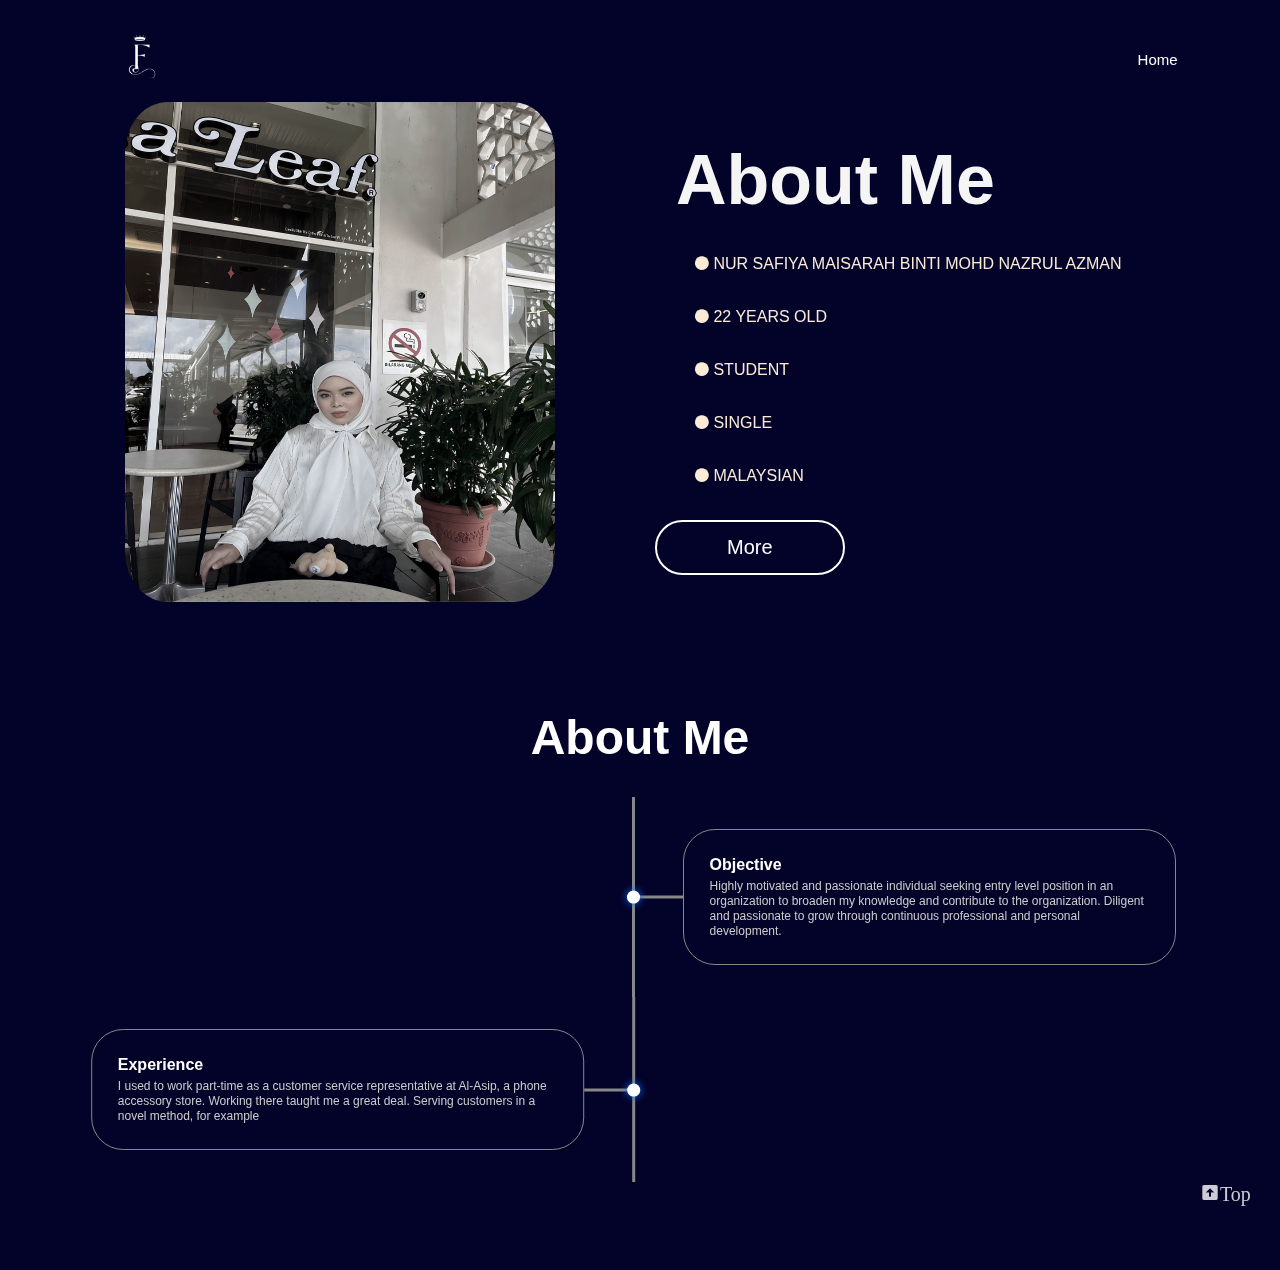
<file: aboutme.html>
<!DOCTYPE html>
<html lang="en">
    <head>
        <meta charset="UTF-8">
        <meta http-equiv="X-UA-Compatible" content="IE=edge">
        <meta name="viewport" content="width=device-width, initial-scale=1.0">
        <title>AboutMe</title>
        <link rel="stylesheet" href="Css/style.css">
    </head>
    <link rel="stylesheet" href="https://cdnjs.cloudflare.com/ajax/libs/font-awesome/4.7.0/css/font-awesome.min.css">
<body>
<!--about me-->
<link href="index.html">

<nav href="#top">
    <img src="image/f.png" class="logo">
    <ul>
        <li><a href="index.html">Home</a></li>
    </ul>
</nav>

    <section class="about">

<!-----ABout-->
        <div class="main">
            <img src="image/safiya.png">
            <div class="about-text">
                <h1>About Me</h1>
                    <p class="index">
                        <i class="fa fa-circle"></i>  NUR SAFIYA MAISARAH BINTI MOHD NAZRUL AZMAN
                    </p>
                    <p class="index">
                        <i class="fa fa-circle"></i>  22 YEARS OLD
                    </p>
                    <p class="index">
                        <i class="fa fa-circle"></i>  STUDENT
                    </p>
                    <p class="index">
                        <i class="fa fa-circle"></i>  SINGLE
                    </p>
                    <p class="index">
                        <i class="fa fa-circle"></i>  MALAYSIAN
                    </p>

                    <a href="#Explore">More</a>
            </div>
        </div>
    </section>

    <!---Experience section--->

    <a id="Explore"></a>

    <link href='https://unpkg.com/boxicons@2.1.4/css/boxicons.min.css' rel='stylesheet'>

            <div class="title">
                <h1>About Me</h1>
            </div>

            <div class="timeline">
                <div class="checkpoint">
                    <div>
                        <h2>Objective</h2>
                        <p>
                            Highly motivated and passionate individual seeking entry level position in an organization to broaden my knowledge and contribute to the organization.
                            Diligent and passionate to grow through continuous professional and personal development.
                        </p>
                    </div>
                </div>
                <div class="checkpoint">
                    <div>
                        <h2>Experience</h2>
                        <p>
                            I used to work part-time as a customer service representative at Al-Asip, a phone accessory store. Working there taught me a great deal. Serving customers in a novel method, for example
                        </p>
                    </div>
                </div>

                <div class="btn">
                    <a href="#"><i class='bx bxs-up-arrow-square'>Top</i></a>
                </div>
                
    
            </div>
                


</body>
</html>
</file>
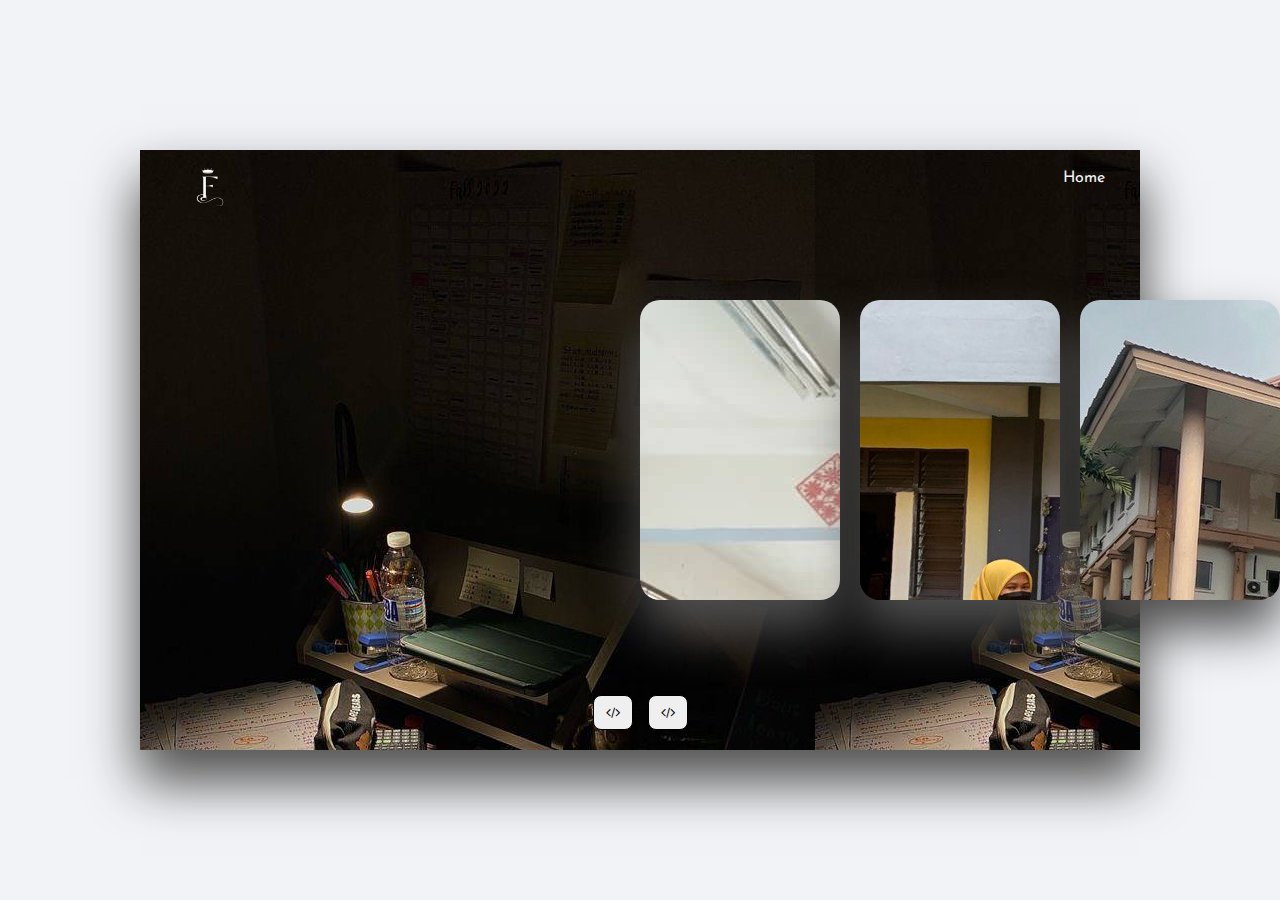
<file: My.html>
<!DOCTYPE html>
<html lang="en">
    <head>
        <meta charset="UTF-8">
        <meta http-equiv="X-UA-Compatible" content="IE=edge">
        <meta name="viewport" content="width=device-width, initial-scale=1.0">
        <title>Academic</title>
        <link rel="stylesheet" href="Css/style4.css">
        <link rel="stylesheet" href="https://cdnjs.cloudflare.com/ajax/libs/font-awesome/4.7.0/css/font-awesome.min.css">
    </head>
    <body>
        <link href="index.html">
        
        <div class="wrapper">
            <div class="slide">
                <div class="card" style="background: url(image/img2.png);">
                    <div class="content">
                        <div class="title">My Academic</div>
                        <h1 class="h1">2019 - 2025</h1>
                        <div class="decs">
                            Slide to see more   <i style="color: rgb(101, 120, 224);" class="fa fa-mortar-board"></i>
                        </div>
                    </div>
                </div>
                <div class="card" style="background: url(image/menengah.png);">
                    <div class="content1">
                        <div class="title">Sijil Pelajaran Malaysia (SPM)</div>
                        <h1 class="h1"> SMK SULTAN YAHYA PETRA (1)</h1>
                        <div class="decs"> 
                            <i class="fa fa-check-circle"> Diplome D'etudies En Langue Francaise Delf A1</i> 
                            <i class="fa fa-check-circle"> Kangaroo Math Competition 2018 Honorable Mention (Junior)</i>
                            <i class="fa fa-check-circle"> Account Club Vice President</i> 
                            <i class="fa fa-check-circle"> Kuiz pelaburan PNB 2018</i>
                            <i class="fa fa-check-circle"> Participant of Kadet Bomba Active member</i> 
                        </div>
                    </div>
                </div>
                <div class="card" style="background: url(image/stpm.png);">
                    <div class="content">
                        <div class="title">Sijil Tinggi Pelajaran Malaysia (STPM)</div>
                        <h1 class="h1"> SMK SULTAN YAHYA PETRA (2)</h1>
                        <div class="decs"> 
                            <i class="fa fa-check-circle"> Pandu Puteri Assistant Treasurer</i> 
                            <i class="fa fa-check-circle"> International E-Mathematics Genius Open Competition 2021 Certificate Participation</i>
                            <i class="fa fa-check-circle"> Kuiz Cabaran Minda sihat 2021 Participant</i> 
                            <i class="fa fa-check-circle"> Modul Celik Kewangan Bank Simpanan Negara BSN Pass</i>
                            <i class="fa fa-check-circle"> Futsal Club Active member</i> 
                        </div>
                    </div>
                </div>
                <div class="card" style="background: url(image/uni.png);">
                    <div class="content">
                        <div class="title">Bachelor of Business Administration (Hons.) Marketing</div>
                        <h1 class="h1"> UNIVERSITI TEKNOLOGI MARA (UITM) KOTA BHARU</h1>
                    </div>
                </div>
            </div>

            <div class="btns">
                <button class="prev"><i class="fa fa-code"></i></button>
                <button class="next"><i class="fa fa-code"></i></button>
            </div>
            <div class="home">
                <a href="index.html">Home</a>
            </div>
            <nav href="#top">
                <img src="image/f.png" class="logo">
            </nav>
        </div>

        <script src="script.js"></script>
    
    </body>
</html>
</file>
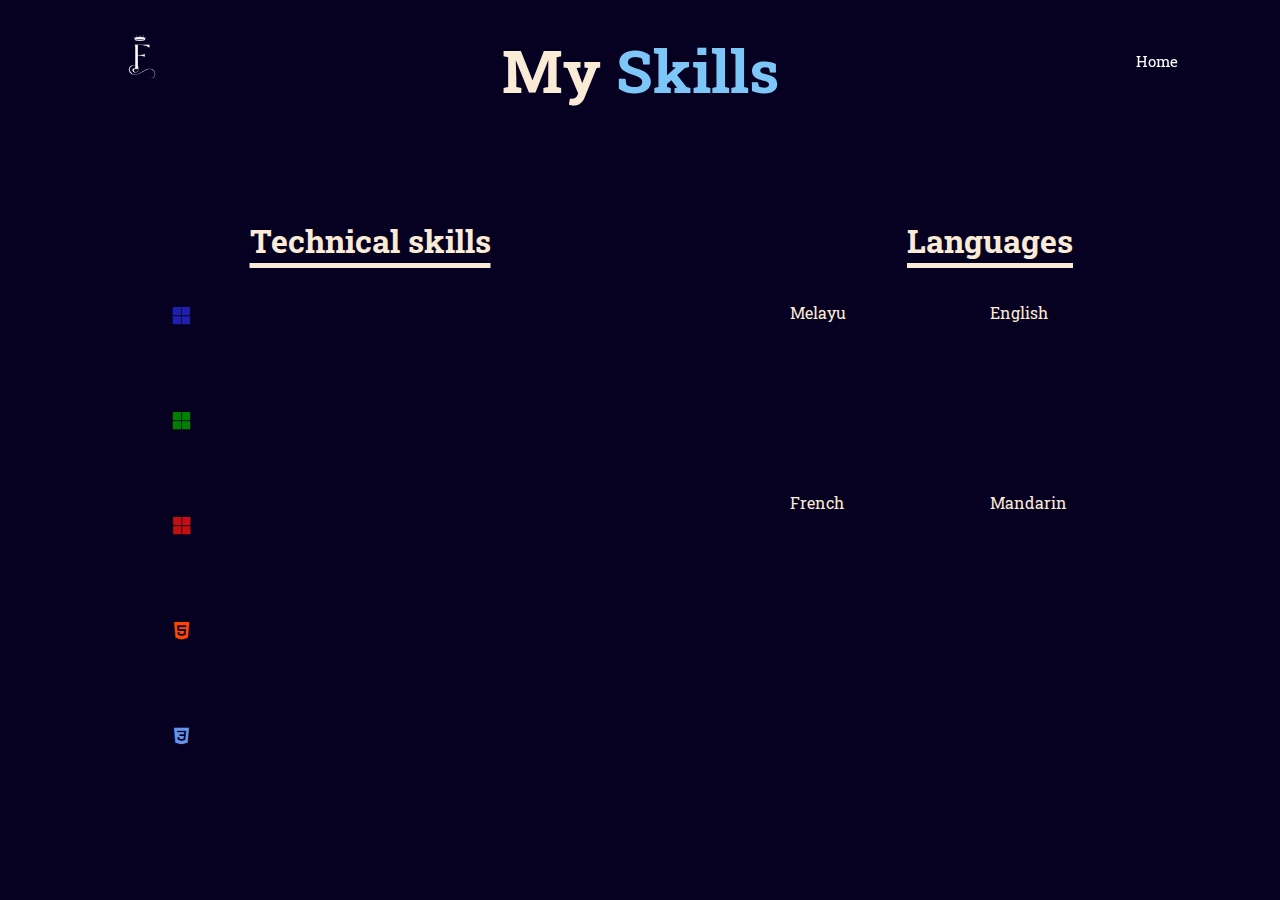
<file: skill.html>
<!DOCTYPE html>
<html lang="en">
    <head>
        <meta charset="UTF-8">
        <meta http-equiv="X-UA-Compatible" content="IE=edge">
        <meta name="viewport" content="width=device-width, initial-scale=1.0">
        <title>Myskill</title>
        <link rel="stylesheet" href="Css/style3.css">
        <link href='https://unpkg.com/boxicons@2.1.4/css/boxicons.min.css' rel='stylesheet'>
    </head>
    <body>
    <link href="index.html">
        <nav href="#top">
            <img src="image/f.png" class="logo">
            <ul>
                <li><a href="index.html">Home</a></li>
            </ul>
        </nav>

            <h1 class="sub-title">
                My <span>Skills</span>
            </h1>

        <section>
            <div class="container" id="skills">
                <h1 class="heading">Technical skills</h1>
                <div class="Technical-bars">
                    <div class="bar"><i style="color: rgb(31, 31, 173);" class='bx bxl-microsoft'></i>
                        <div class="indfo">
                            <span>Microsoft Word</span>
                        </div>
                        <div class="progress-line word">
                            <span></span>
                        </div>
                    </div>
                    <div class="bar"><i style="color: green;" class='bx bxl-microsoft'></i>
                        <div class="indfo">
                            <span>Microsoft Excel</span>
                        </div>
                        <div class="progress-line excel">
                            <span></span>
                        </div>
                    </div>
                    <div class="bar"><i style="color: rgb(192, 16, 16);" class='bx bxl-microsoft'></i>
                        <div class="indfo">
                            <span>Microsoft PowerPoint</span>
                        </div>
                        <div class="progress-line powerpoint">
                            <span></span>
                        </div>
                    </div>
                    <div class="bar"><i style="color: orangered;" class='bx bxl-html5'></i>
                        <div class="indfo">
                            <span>HTML</span>
                        </div>
                        <div class="progress-line html">
                            <span></span>
                        </div>
                    </div>
                    <div class="bar"><i style="color: cornflowerblue;" class='bx bxl-css3'></i>
                        <div class="indfo">
                            <span>CSS</span>
                        </div>
                        <div class="progress-line css">
                            <span></span>
                        </div>
                    </div>
                </div>
            </div>


            <div class="container">
                <h1 class="heading">Languages</h1>
                <div class="radial-bars">

                    <div class="radial-bar">
                        <svg x="0px" y="0px" viewBox="0 0 200 200">
                            <circle class="progress-bar" cx="100" cy="100" r="80"></circle>
                            <circle class="path path-1" cx="100" cy="100" r="80"></circle>
                        </svg>
                        <div class="percentage">99%</div>
                        <div class="text">Melayu</div>
                    </div>

                    <div class="radial-bar">
                        <svg x="0px" y="0px" viewBox="0 0 200 200">
                            <circle class="progress-bar" cx="100" cy="100" r="80"></circle>
                            <circle class="path path-2" cx="100" cy="100" r="80"></circle>
                        </svg>
                        <div class="percentage">70%</div>
                        <div class="text">English</div>
                    </div>

                    <div class="radial-bar">
                        <svg x="0px" y="0px" viewBox="0 0 200 200">
                            <circle class="progress-bar" cx="100" cy="100" r="80"></circle>
                            <circle class="path path-3" cx="100" cy="100" r="80"></circle>
                        </svg>
                        <div class="percentage">50%</div>
                        <div class="text">French</div>
                    </div>

                    <div class="radial-bar">
                        <svg x="0px" y="0px" viewBox="0 0 200 200">
                            <circle class="progress-bar" cx="100" cy="100" r="80"></circle>
                            <circle class="path path-4" cx="100" cy="100" r="80"></circle>
                        </svg>
                        <div class="percentage">50%</div>
                        <div class="text">Mandarin</div>
                    </div>
                </div>
            </div>
        </section>
    </body>
</html>
</file>
<file: Css/style.css>
/*------aboutme-----*/
*{
    padding: 0;
    margin: 0;
    box-sizing: border-box;
    font-family:'Lucida Sans', 'Lucida Sans Regular', 'Lucida Grande', 'Lucida Sans Unicode', Geneva, Verdana, sans-serif;

}

nav {
    width: 100%;
    position: fixed;
    top: 0;
    left: 0;
    display: flex;
    padding: 20px 8%;
    align-items: center;
    justify-content: space-between;
}

nav .logo {
    width: 80px;
}

nav ul li {
    list-style: none;
    display: inline-block;
    
}

nav ul li a {
    text-decoration: none;
    color: #fff;
    font-size: 15px;
}
nav ul li a:hover {
    background: #00bcd4;
    padding: 5px 5px;
    border-radius: 20%;
}


.about {
    width: 100%;
    padding: 70px 0;
    background: #030229;
    
}

.about img {
    height: 500px;
    width: 430px;
    border-radius: 10%;
    filter: grayscale(.4);
    transition: .3s;
}

.about img:hover {
    filter: grayscale(0);
    transform: scale(1.3) rotate(7deg);
}

.about-text {
    width: 500px;
}

.main{
    width: 1130px;
    max-width: 95%;
    margin: 0 auto;
    display: flex;
    justify-content: space-around;
    align-items: center;
}

.about-text h1{
    color: whitesmoke;
    font-size: 70px;
    text-transform: capitalize;
    margin-top: 10px;

}

.about-text P{
    text-align: justify;
    margin-top: 7%;
    color: antiquewhite;
}

.index {
    text-indent: 20px;
}

.about-text a {
    text-decoration: none;
    display: inline-block;
    color: #fff;
    font-size: 20px;
    border: 2px solid #fff;
    padding: 14px 70px;
    border-radius: 50px;
    margin-top:7%;
}

.about-text a:hover {
    background-color: #00bcd4;
    color: #fff;
}

/*----second ----*/

body{
    margin: 0;
    font-family: sans-serif;
    background: #030229;
    background-size: cover;
    color: #fff;
    padding: 2em;
}

body::before{
    content: '';
    position: absolute;
    top: 0;
    left: 0;
    width: 100%;
    height: 100%;
    background: #030229;
    position: fixed;
    z-index: -1;
}

*{
    margin: 0;
    padding: 0;
}

h1{
    margin: 0.3em;
    font-size: 3em;
    margin-top: 0.8em;
}

h2{
    margin-bottom: 0.3em;
    font-size: 1em;
}

.title{
    text-align: center;
}

.timeline{
    margin: 2em auto;
    max-width: 35em;
}

.checkpoint{
    max-width: 34em;
    padding-top: 2em;
    padding-bottom: 2em;
    position: relative;
}

.checkpoint div{
    border: 1px solid #888;
    border-radius: 2em;
    padding: 1.6em;
}

.checkpoint p{
    line-height: 15px;
    color: #ccc;
    font-size: 12px;

}

.checkpoint:nth-child(odd){
    border-left: 3px solid #888;
    padding-left: 3em;
    transform: translateX(17em);
}

.checkpoint:nth-child(even){
    border-right: 3px solid #888;
    padding-right: 3em;
    transform: translateX(-16.8em);
}

.checkpoint:nth-child(odd)::before,
.checkpoint:nth-child(even)::before{
    content: '';
    top: 50%;
    width: 3em;
    height: 3px;
    position: absolute;
    background: #888;
    transform: translateY(-50%);
}

.checkpoint:nth-child(odd)::before{
    left: 0;
}

.checkpoint:nth-child(even)::before{
    right: 0;
}

.checkpoint:nth-child(odd) div::before,
.checkpoint:nth-child(even) div::before{
    content: '';
    background: #fff;
    box-shadow: 0 0 0.5em #0d71fc;
    width: 0.8em;
    height: 0.8em;
    border-radius: 50%;
    position: absolute;
    transform: translateY(-50%);
    top: 50%;
}

.checkpoint:nth-child(odd) div::before{
    left: -0.5em;
}

.checkpoint:nth-child(even) div::before{
    right: -0.5em;
}


@media screen and (max-width: 1150px){
    .timeline{
        width: 80vw;
    }

    .timeline .checkpoint{
        width: 100%;
        transform: none;
        padding-left: 0;
        padding-right: 0;
        border: none;
    }

    .timeline .checkpoint::before{
        width: 3px;
        height: 4em;
        top: -2em;
        left: 50%;
        transform: translateX(-50%);
    }

    .timeline .checkpoint div::before{
        top: -0.5em;
        left: 50%;
        transform: translateX(-50%);
    }
    
}

.btn{
    font-size: 20px;
    opacity: 80%;
}

.btn a i{
    color:white;
    margin-left: 42em;
}
</file>
<file: Css/style4.css>
@import url('https://fonts.googleapis.com/css2?family=DM+Serif+Display:ital@0;1&family=Josefin+Sans:ital,wght@0,100..700;1,100..700&family=ZCOOL+KuaiLe&display=swap');

/*-----hee---*/


* {
    padding: 0;
    margin: 0;
    box-sizing: border-box;
    font-family: "Josefin Sans", sans-serif;
}

body{
    background-color: #f2f3f7;
    overflow: hidden;
}

.wrapper{
    position: absolute;
    width: 1000px;
    height: 600px;
    background: #f5f5f5;
    top: 50%;
    left: 50%;
    transform: translate(-50%, -50%);
    box-shadow: 0 30px 50px #dbdbdb;

}

.wrapper .slide .card{
    width: 200px;
    height: 300px;
    display: inline-block;
    position: absolute;
    top: 50%;
    transform: translateY(-50%);
    box-shadow: 0 30px 50px #505050;
    border-radius: 20px;
    background-size: cover;
    background-position: center;
    transition: 0.5s;
}

.wrapper .slide .card:nth-child(1){
    top: 0;
    left: 0;
    transform: translate(0, 0);
    width: 100%;
    height: 100%;
    border-radius: 0;
}

.slide .card:nth-child(2){
    left: 50%;
}

.slide .card:nth-child(3){
    left: calc(50% + 220px);
}

.slide .card:nth-child(4){
    left: calc(50% + 440px);
}

.slide .card .content{
    position: absolute;
    width: 300px;
    top: 50%;
    left: 100px;
    transform: translateY(-50%);
    text-align: left;
    display: none;
    color: white;
}

.slide .card:nth-child(1) .content{
    display: block;
}

.slide .card:nth-child(1) .content1{
    display: block;
}


.card .content .title{
    font-size: 30px;
    font-weight: 500;
    text-transform: uppercase;
    opacity: 0;
    animation: anim 1s ease-in-out forwards;
}

.card .content .decs {
    margin-top: 10px;
    margin-bottom: 20px;
    font-size: 16px;
    opacity: 0;
    animation: anim 1s ease-in-out 0.3s 1 forwards;
}

.card .content .h1 {
    margin-top: 15px;
    margin-bottom: 20px;
    font-size: 16px;
    opacity: 0;
    animation: anim 1s ease-in-out forwards;
}

.slide .card .content1 {
    position: absolute;
    width: 300px;
    top: 50%;
    left: 100px;
    transform: translateY(-50%);
    text-align: left;
    display: none;

}

.card .content1 .title{
    font-size: 30px;
    font-weight: 500;
    text-transform: uppercase;
    opacity: 0;
    animation: anim 1s ease-in-out forwards;
}

.card .content1 .decs {
    margin-top: 10px;
    margin-bottom: 20px;
    font-size: 16px;
    opacity: 0;
    animation: anim 1s ease-in-out 0.3s 1 forwards;
}

.card .content1 .h1 {
    margin-top: 15px;
    margin-bottom: 20px;
    font-size: 16px;
    opacity: 0;
    animation: anim 1s ease-in-out forwards;
}


@keyframes anim{
    from{
        opacity: 0;
        transform: translateY(100px);
        filter: blur(33px);
    }

    to{
        opacity: 1;
        transform: translateY(0);
        filter: blur(0);
    }
}

.wrapper .btns {
    position: absolute;
    width: 100%;
    bottom: 20px;
    text-align: center;
}

.btns button{
    width: 40px;
    height: 35px;
    margin: 0 5px;
    border-radius: 8px;
    border: 1px solid #000;
    cursor: pointer;
    transition: 0.3s;
}

.btns button:hover{
    background: rgb(136, 206, 252);
    color: #fff;
}

.wrapper .home{
    position: absolute;
    width: 100%;
    top: 20px;
    text-align:right;
    right: 30px;
}

.home a{
    width: 40px;
    height: 35px;
    margin: 0 5px;
    cursor: pointer;
    transition: 0.3s;
    text-decoration: none;
    color: #f2f3f7;
}

.home a:hover{
    background: #00bcd4;
    padding: 5px 5px;
    border-radius: 20%;
}

.wrapper .logo{
    position: absolute;
    text-align:left;
    left: 30px;
}

.logo{
    width: 80px;
    height: 70px;
    margin:5px 0;
    cursor: pointer;
    transition: 0.3s;
    text-decoration: none;
    color: #f2f3f7;
}
</file>
<file: Css/style3.css>
@import url('https://fonts.googleapis.com/css2?family=DM+Serif+Display:ital@0;1&family=Josefin+Sans:ital,wght@0,100..700;1,100..700&family=Roboto+Slab:wght@100..900&family=ZCOOL+KuaiLe&display=swap');


*{
    padding: 0;
    margin: 0;
    box-sizing: border-box;
    font-family:"Roboto Slab", serif;
    scroll-behavior: smooth;
}

body{
    color: antiquewhite;
    background-color: #060120;
    
}

nav {
    width: 100%;
    position: fixed;
    top: 0;
    left: 0;
    display: flex;
    padding: 20px 8%;
    align-items: center;
    justify-content: space-between;
}

nav .logo {
    width: 80px;
}

nav ul li {
    list-style: none;
    display: inline-block;

    
}

nav ul li a {
    text-decoration: none;
    color: #fff;
    font-size: 15px;
}
nav ul li a:hover {
    background: #00bcd4;
    padding: 5px 5px;
    border-radius: 20%;
}

.sub-title{
    text-align: center;
    font-size: 60px;
    padding-bottom: 50px;
    padding-top: 30px;
}

.sub-title span{
    color: rgb(125, 199, 248);
}

section{
    display: flex;
    flex-wrap: wrap;
}

.container{
    width: 500px;
    height: 400px;
    padding: 60px 50px;
    margin-left: 120px;
}

.heading{
    text-align: center;
    text-decoration: underline;
    text-underline-offset: 10px;
    text-decoration-thickness: 5px;
    margin-bottom: 40px;
}

.bar{
    font-size: 23px;
}

.Technical-bars .bar{
    margin: 40px 0;
}

.Technical-bars .bar:first-child{
    margin-top: 0;
}

.Technical-bars .bar:last-child{
    margin-bottom: 0;
}

.Technical-bars .bar .indfo{
    margin-bottom: 0;
}

.Technical-bars .bar .indfo span{
    font-size: 17px;
    font-weight: 500;
    animation: showText 0.5s 1s linear forwards;
    opacity: 0;
}

.Technical-bars .bar .progress-line{
    position: relative;
    border-radius: 8px;
    width: 100%;
    height: 5px;
    background-color: rgb(0, 0, 0);
    animation: animate 1s cubic-bezier(1,0,0.5,1) forwards;
    transform: scaleX(0);
    transform-origin: left;
}

@keyframes animate{
    100%{
        transform: scaleX(1);
    }
}

.Technical-bars .bar .progress-line span{
    height: 100%;
    background-color: rgb(125, 199, 248);
    position: absolute;
    border-radius: 8px;
    animation: animate 1s 1s cubic-bezier(1,0,0.5,1) forwards;
    transform: scaleX(0);
    transform-origin: left;
}

.progress-line.word span{
    width: 90%;
}

.progress-line.excel span{
    width: 60%;
}

.progress-line.powerpoint span{
    width: 80%;
}

.progress-line.html span{
    width: 40%;
}

.progress-line.css span{
    width: 30%;
}

.progress-line span::after{
    position: absolute;
    padding: 1px 8px;
    background-color: #000;
    color: #fff;
    font-size: 11px;
    border-radius: 3px;
    top: -28px;
    right: -20px;
    animation: showText 0.5s 1.5s linear forwards ;
    opacity: 0;

}

.progress-line.word span::after{
    content: "90%";
}

.progress-line.excel span::after{
    content: "60%";
}

.progress-line.powerpoint span::after{
    content: "70%";
}

.progress-line.html span::after{
    content: "40%";
}

.progress-line.css span::after{
    content: "30%";
}

.progress-line span::before{
    content: "";
    position: absolute;
    width: 0;
    height: 0;
    border: 7px solid transparent;
    border-bottom-width: 0px;
    border-right-width: 0px;
    border-top-color: #000;
    top: -10px;
    right: 0;
    animation: showText 0.5s 1.5s linear forwards;
    opacity: 0;
}

@keyframes showText{
    100%{
        opacity: 1;
    }
}


.radial-bars{
    width: 100%;
    display: flex;
    flex-wrap: wrap;
    justify-content: space-evenly;
    align-items: flex-start;
}

.radial-bars .radial-bar{
    width: 50%;
    height: 180px;
    margin-bottom: 10px;
    position: relative;
}

.radial-bars .radial-bar svg{
    position: absolute;
    top: 50%;
    left: 50%;
    transform: translate(-50%,-50%) rotate(-90deg);
    width: 120px;
    height: 160px;
}

.radial-bars .radial-bar .progress-bar{
    stroke-width: 10;
    stroke: #000;
    fill: transparent;
    stroke-dasharray: 502;
    stroke-dashoffset: 502;
    stroke-linecap: round;
    animation: animate-bar 1s linear forwards;
}

@keyframes animate-bar{
    100%{
        stroke-dashoffset: -1;
    }
}

.path{
    stroke-width: 10;
    stroke:rgb(125, 199, 248);
    fill: transparent;
    stroke-dasharray: 502;
    stroke-dashoffset: 502;
    stroke-linecap: round;
}

.path-1{animation: animate-path1 1s 1s linear forwards;}
.path-2{animation: animate-path2 1s 1s linear forwards;}
.path-3{animation: animate-path3 1s 1s linear forwards;}
.path-4{animation: animate-path4 1s 1s linear forwards;}

@keyframes animate-path1{
    100%{
        stroke-dashoffset: 20;
    }
}

@keyframes animate-path2{
    100%{
        stroke-dashoffset: 150;
    }
}

@keyframes animate-path3{
    100%{
        stroke-dashoffset: 250;
    }
}

@keyframes animate-path4{
    100%{
        stroke-dashoffset: 250;
    }
}




.radial-bar .percentage{
    position: absolute;
    top: 50%;
    left: 50%;
    transform: translate(-50%,-50%);
    font-size: 17px;
    font-weight: 500;
    animation: showText 0.5 1s linear forwards;
    opacity: 0;
}

.progress-bar .text{
    width: 100%;
    position: absolute;
    text-align: center;
    left: 50%;
    bottom: -5px;
    transform: translateX(-50%);
    font-size: 17px;
    font-weight: 500;
    animation: showText 0.5 1s linear forwards;
    opacity: 0;
}
</file>
